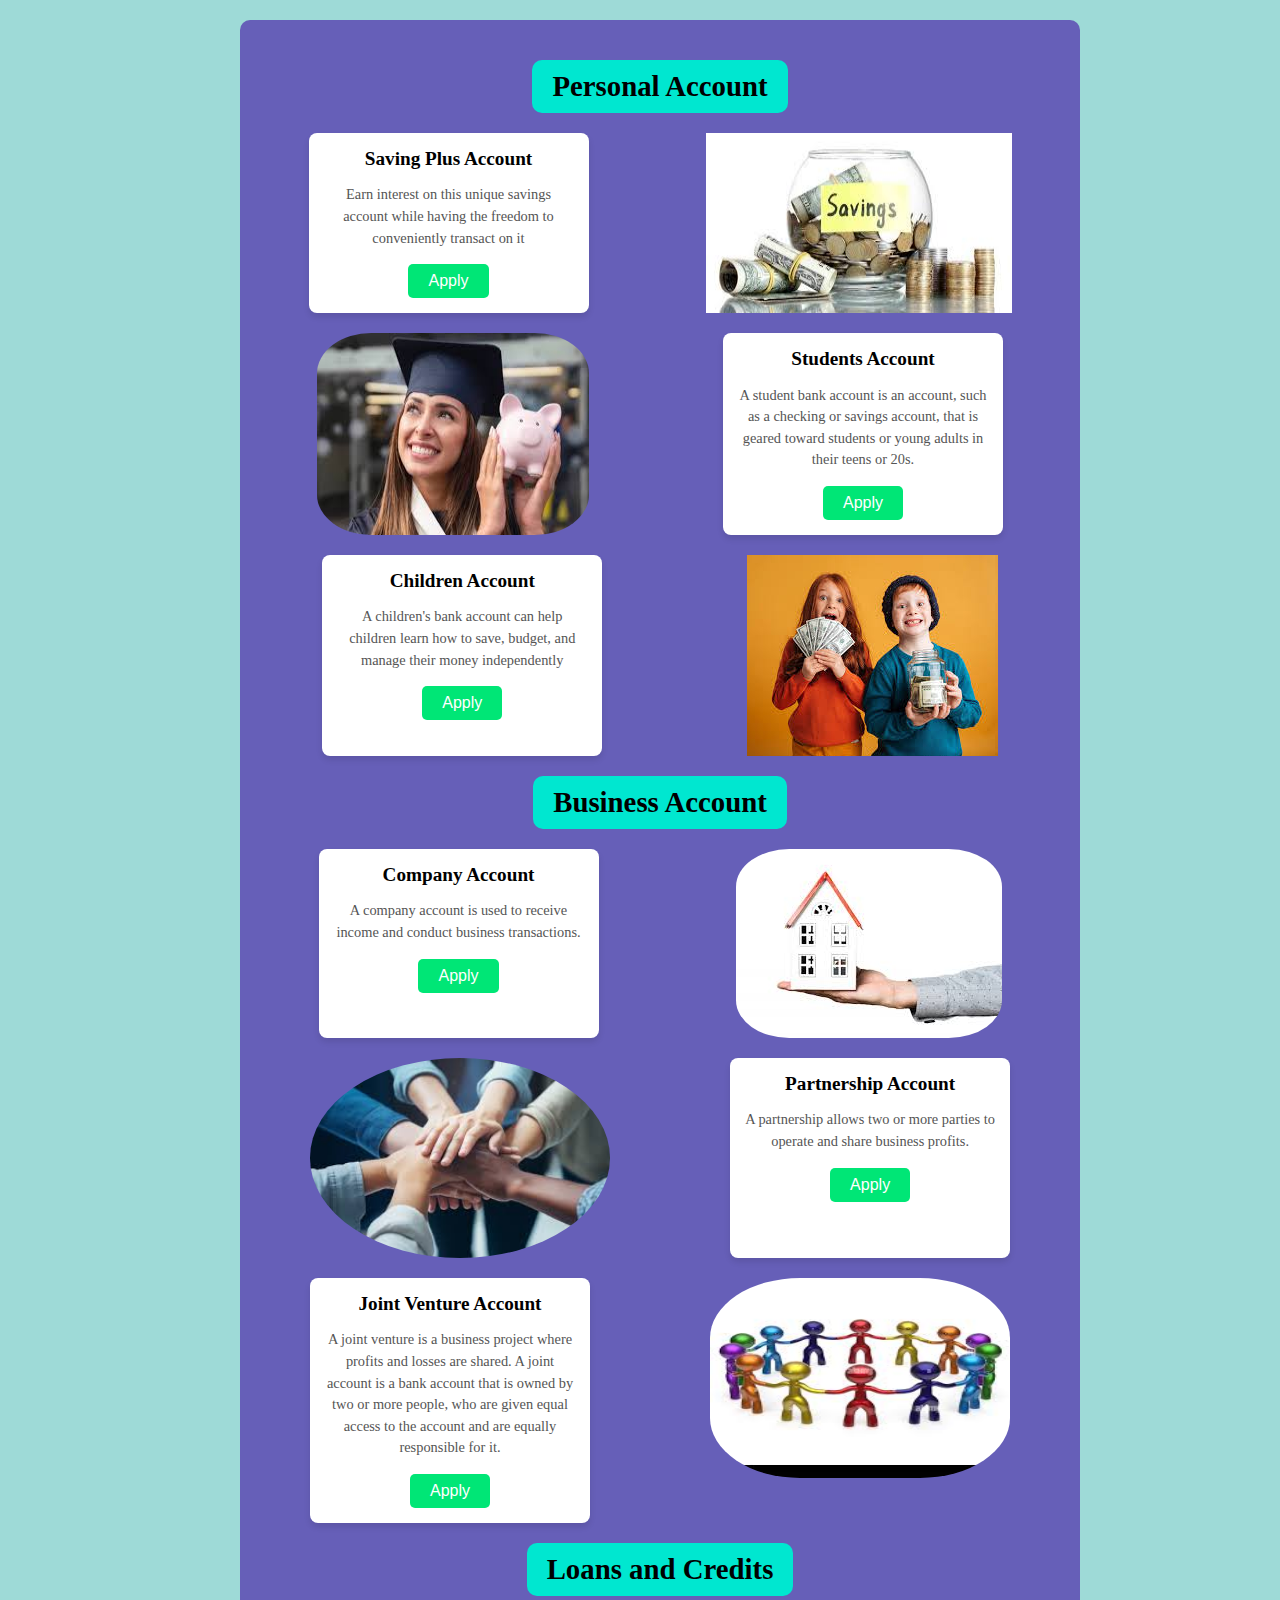
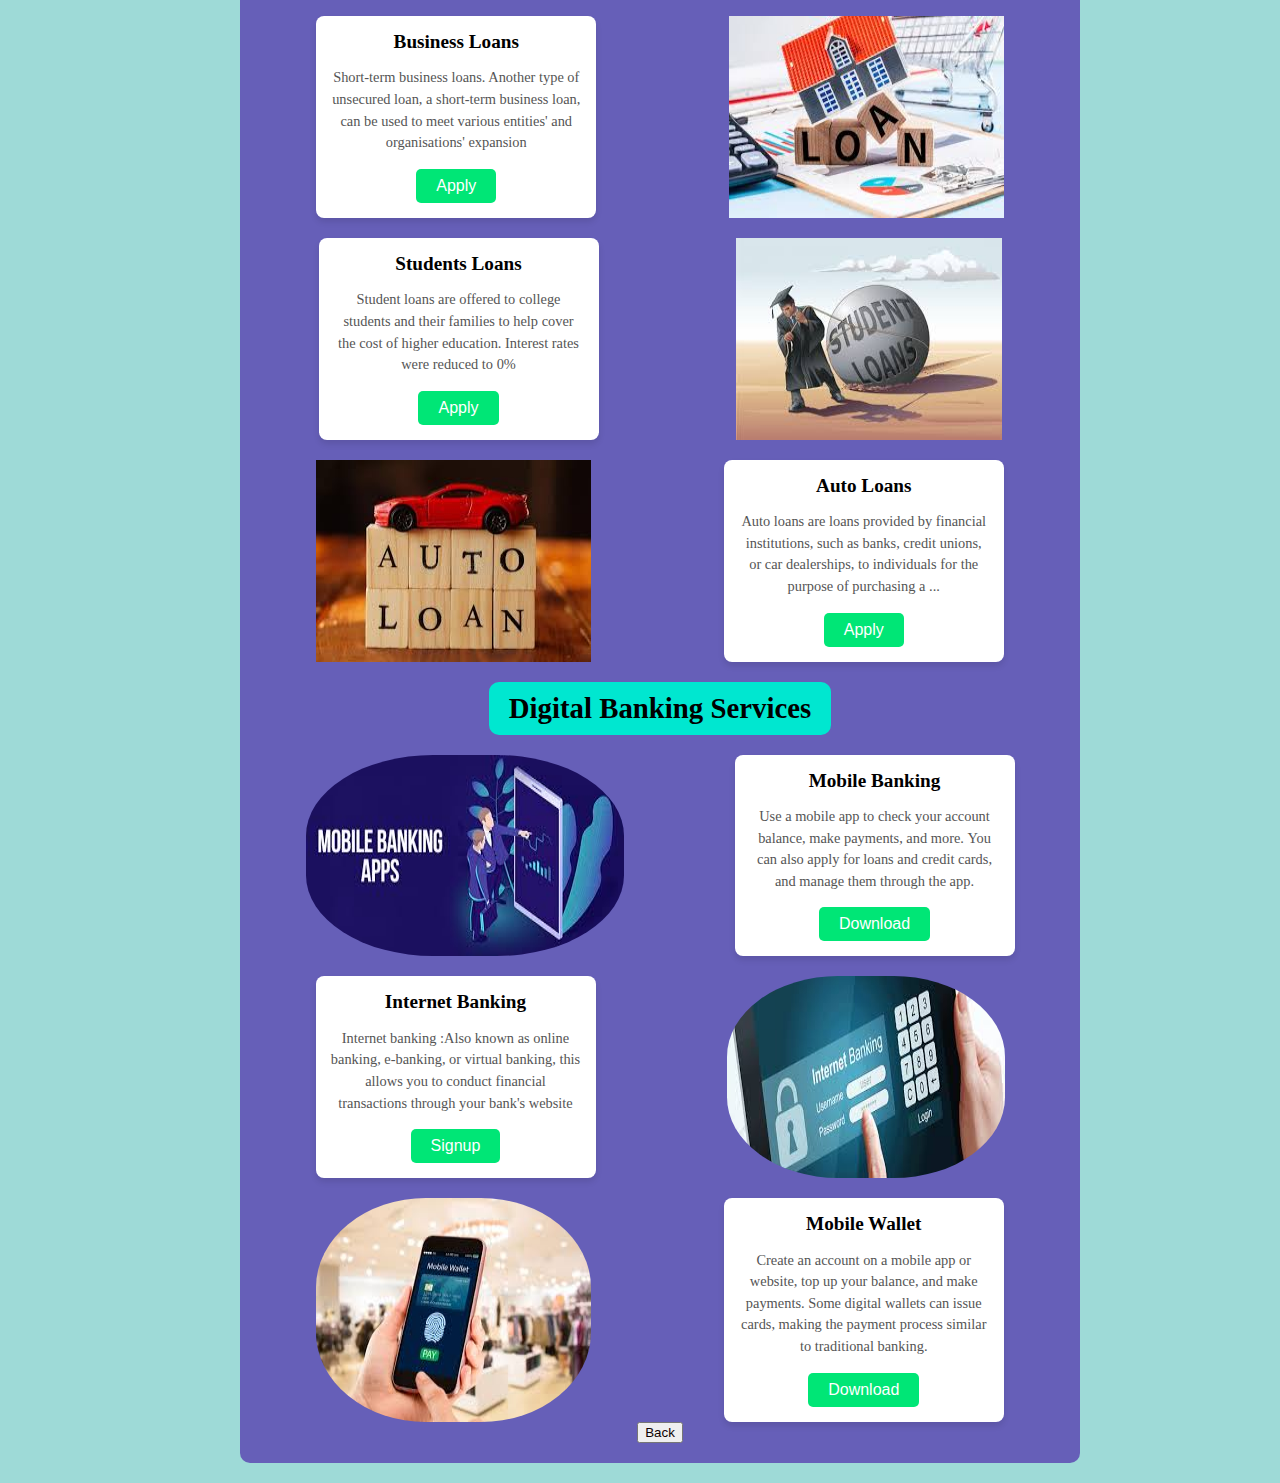
<file: pages/featuresextra.html>
<!DOCTYPE html>
<html lang="en">
<head>
    <meta charset="UTF-8">
    <meta name="viewport" content="width=device-width, initial-scale=1.0">
    <title>Bank of Rieta</title>
    <link rel="stylesheet" href="../src/style.css">
</head>
<body class="baddest">
    <!-- Personal Account Section -->
    <div class="pat">
        <h1 id="personal-feature" class="section-title">Personal Account</h1>

        <div class="naanas"> 
            <!-- Saving Plus Account -->
            <div class="naana">
                <h3 class="naana-title">Saving Plus Account</h3>
                <p class="naana-desc">Earn interest on this unique savings account while having the freedom to conveniently transact on it</p>
                <button class="apply-btn">Apply</button>
            </div>
            <img src="../images/saving plus.jpeg" alt="">

            <!-- Students Account -->
            <img src="../images/student saving.jpeg" alt="" class="stud"> <div class="naana"> 
                <h3 class="naana-title">Students Account</h3>
                <p class="naana-desc">A student bank account is an account, such as a checking or savings account, that is geared toward students or young adults in their teens or 20s.</p>
                <button class="apply-btn">Apply</button>
            </div>
           

            <!-- Children Account -->
          
            <div class="naana">
                <h3 class="naana-title">Children Account</h3>
                <p class="naana-desc">A children's bank account can help children learn how to save, budget, and manage their money independently</p>
                <button class="apply-btn">Apply</button>
            </div>
            <img src="../images/childen saving.jpeg" alt="" class="child">
        </div>


        <!-- Business Account Section -->

        <h1 id="business-feature" class="section-title">Business Account</h1>

        <div class="business">

        <!-- Company Account Section -->
        <div class="naana">
            <h3 class="naana-title">Company Account</h3>
            <p class="naana-desc">A company account is used to receive income and conduct business transactions.</p>
            <button class="apply-btn">Apply</button>
        </div>
             <img src="../images/company image.jpeg" alt="" class="company">
        
       <!-- Partnership Account Section -->
        
       <img src="../images/hands image.jpeg" alt="Partnership Account" class="pant">
       <div class="naana">
        <h3 class="naana-title">Partnership Account</h3>
        <p class="naana-desc">A partnership allows two or more parties to operate and share business profits.</p>
        <button class="apply-btn" >Apply</button>
      </div>

      <!-- Joint Venture Account Section  -->
        <div class="naana">
          <h3 class="naana-title">Joint Venture Account</h3>
          <p class="naana-desc">A joint venture is a business project where profits and losses are shared. A joint account is a bank account that is owned by two or more people, who are given equal access to the account and are equally responsible for it. </p>
          <button class="apply-btn">Apply</button>
        </div>
    
        <img src="../images/joint ventures.jpeg" alt="Joint Venture Account" class="venturess">
    </div>

    <!-- Loans and Credits -->
    <h1 id="loans-feature" class="section-title">Loans and Credits</h1>

    <div class="Credit">
        <div class="naana">
            <h3 class="naana-title">Business Loans</h3>
            <p class="naana-desc">Short-term business loans. Another type of unsecured loan, a short-term business loan, can be used to meet various entities' and organisations' expansion</p>
            <button class="apply-btn">Apply</button>
        </div>
        <img src="../images/loan im.jpeg" alt="">

        <div class="naana">
            <h3 class="naana-title">Students Loans</h3>
            <p class="naana-desc">Student loans are offered to college students and their families to help cover the cost of higher education. Interest rates were reduced to 0%</p>
            <button class="apply-btn">Apply</button>
        </div>
        <img src="../images/student loan.jpeg" alt="">


        <img src="../images/auto loan.jpeg" alt="">
        <div class="naana">
            <h3 class="naana-title">Auto Loans</h3>
            <p class="naana-desc">Auto loans are loans provided by financial institutions, such as banks, credit unions, or car dealerships, to individuals for the purpose of purchasing a ...</p>
            <button class="apply-btn">Apply</button>
        </div>
        

    </div>

    <!-- Digtal Banking -->
    <h1 id="digital-feature" class="section-title">Digital Banking Services</h1>
    <div class="internet">
        <img src="../images/mobile banking.jpeg" alt="" class="fan">
        <div class="naana">
            <h3 class="naana-title">Mobile Banking</h3>
            <p class="naana-desc">Use a mobile app to check your account balance, make payments, and more. You can also apply for loans and credit cards, and manage them through the app.</p>
            <button class="apply-btn">Download</button>
        </div>


        <div class="naana">
            <h3 class="naana-title">Internet Banking</h3>
            <p class="naana-desc">Internet banking :Also known as online banking, e-banking, or virtual banking, this allows you to conduct financial transactions through your bank's website</p>
            <button class="apply-btn">Signup</button>
        </div>
        <img src="../images/internet banking.jpeg" alt="" class="fan">


        <img src="../images/mobile wallet.jpeg" alt="" class="fan">
        <div class="naana">
            <h3 class="naana-title">Mobile Wallet</h3>
            <p class="naana-desc">Create an account on a mobile app or website, top up your balance, and make payments. Some digital wallets can issue cards, making the payment process similar to traditional banking.</p>
            <button class="apply-btn">Download</button>
        </div>

        
    </div>
    <div><button class="bac"><a href="features.html">Back</a> </button></div>
        </div>
        
        </div>
        
      </div>
    </div>

    <script src="../src/featuresextra.js"></script>
</body>
</html>
</file>
<file: src/style.css>
@import url('https://fonts.googleapis.com/css2?family=Montserrat:ital,wght@0,100..900;1,100..900&display=swap');

html, body {
  margin: 0;
  padding: 0;
  width: 100%;
  overflow-x: hidden; /* Ensures no horizontal scrolling */
  background-color: #0df3f32d;
}

/* Adjust for tablets */
@media (max-width: 768px) {
  body {
    font-size: 16px;
  }

  .header_container {
    font-size: 20px;
    padding: 15px;
  }
}

/* Adjust for mobile phones */
@media (max-width: 480px) {
  body {
    font-size: 14px;
  }

  .header_container {
    font-size: 18px;
    padding: 10px;
  }
}
  
.head_container{
    background-image: url(../images/img\ bankbac.jpg); 
     height: 500px;
    background-repeat: no-repeat;
    background-size: cover;
    background-position: 70% 20%;
    text-align: center;
    /* position: absolute;
    top: 0;
    bottom: 0;
    left: 0;
    right: 0; */
    
  }
  .fade-in-text {
    font-size: 21px; 
    color: #ffffff; /* Initial text color */
    background-color: #0191cabe; /* Background color */
    padding: 20px; /* Padding around the text */
    margin: 20px auto; /* Center with margin */
    width: 80%; 
    box-shadow: 0 4px 15px rgba(0, 0, 0, 0.3); /* Subtle shadow */
    opacity: 0; /* Start fully transparent */
    transform: translateY(20px); /* Start slightly moved down */
    animation: fadeIn 3s ease-in-out forwards; /* Fade-in effect */
    border-radius: 8px; /* Smooth rounded corners */
    text-align: center; /* Center-align text */
    /* height: 50%; */
  }
  
  /* Fade-in animation */
  @keyframes fadeIn {
    0% {
      opacity: 0;
      transform: translateY(20px); /* Downward position */
      color: #007BFF; /* Start with a different text color */
    }
    50% {
      opacity: 0.5;
      transform: translateY(10px); /* Midway position */
      color: #fff; /* Transition to white */
    }
    100% {
      opacity: 1;
      transform: translateY(0); /* Normal position */
    }
  }
  
  .pay{
    display: flex;
    gap: 50px;
    margin-right: 70px;
    font-size: larger;
    padding: 10px;
    background-color: #a86565;

  }
  nav{
    display: flex;
    flex-wrap: wrap;
    gap: 100px;
    justify-content: right;
    padding: 30px;
    /* background-color: aqua; */
    
  }
  nav ul {
    list-style: none;
    text-align: center;
}
a{
    color: white;
    text-decoration: none;
    /* background-color: #555; */
}
a:hover{
    color: rgb(231, 245, 33);
}
h1{
color: rgb(15, 239, 247);
/* background-color: rgb(64, 25, 238); */
}
.bigbox:hover{
    background-color: aliceblue;
  }
  .nav{
    background-color: blanchedalmond; 
    margin-bottom: 50px;
    gap: 70px;
}
.nav ul{
    display: flex;
    flex-wrap: wrap;  
   justify-content: space-between;
   flex-direction: row;
   /* background-color: aliceblue; */
   padding-bottom: 100px;
   list-style: none;
   border: 2px solid #ddd;
   border-radius: 10px;
}
.nav ul li a{
    text-decoration: none;
}
.logo{
    display: flex;
    justify-content: start;
    margin-left: 5px;
    margin-top: -100px;
}
marquee {
  color: #ffffff;
  font-size: 20px;
  padding: 2px;
  background-color: #25ecec;
  text-align: center;
  border: 1px solid #ddd;
  margin-top: -50px; 
  font-family: 'Courier New', Courier, monospace;
  font-weight: bolder;
  position:absolute; 
  top: 50px; 
  width: 100%; 
  z-index: 999;
/*    z-index: 999; */
}
.containerone{
  text-align: center;
}

/* body{
  background-image: url(../images/jss.jpeg);
  background-size: cover; 
  background-repeat: no-repeat; 
  background-attachment: fixed;
  height: 400px;
} */
.all{
    display: flex;
    flex-wrap: wrap;
    width: 100%;
    height: 200px;
    gap: 80px;
    border: 2px solid #8c2ce6;
    border-radius: 10px;
}
h4, p1 {
  opacity: 0;
  transform: translateY(-50px);
  transition: all 1s ease-out;
}
.welcome-animate {
  opacity: 1;
  transform: translateY(0);
}
.images{
    height: 200px;
}
.fade-image {
  opacity: 0;
  transition: opacity 1.5s ease-in-out;
}
.fade-image.show {
  opacity: 1;
}
.center{
    margin-left: 600px;
    border: 2px solid #ddd;
    border-radius: 10px; 
    animation: float 10s infinite alternate;
          
}

.conta{
    background-color: rgb(150, 63, 231);
    text-shadow: 1px 1px 2px darkgrey;
    display: flex;
    gap: 100px;
    padding-bottom: 20px;
}

.copyright{
  background-color: rgb(150, 63, 231);
  text-shadow: 1px 1px 2px lightgray;
}
.rate{
  display: flex;
  gap: 60px;

}
.info{
  text-align: center;
}
.vice{
  display: flex;
  flex-direction: column;
  margin-bottom: 20px;

}
h3{
  /* background-color: rgb(204, 80, 204); */
  text-align: center;
  padding-top: 10px;
  margin-top: -10px;
}
h4{
  color: black;
  
}
.her{
  width: 40%;
  text-align: justify;
  font-size: larger;
  font-style: italic;
  margin-bottom: -20px;

} 
.her p{
  margin-top: 70px;
  letter-spacing: 2px;
}
.lon{
  width: 25%;
}
.lon img{
  width: 100%;
}
.are{
  background-color: rgb(35, 231, 28);
  text-align: center;
  margin-bottom: 50px;
}
/* Blinking text */ */
/* .bank { text-align: center;
    font-size: 2.5rem;
    color:black;
    animation: blink 1s step-start infinite;
} */

.features {
  text-align: center;
  padding: 20px;
  /* justify-content: center; */
  width: 50%;

  /* display: flex; */
}
.ex{
  text-align: center;
    font-size: 18px;
    margin: 20px auto;
    max-width: 600px;
    opacity: 0;
    transform: translateY(-20px);
    transition: opacity 1s ease, transform 1s ease;
}
.username {
  color: #0f13f0; 
  font-weight: bold;
}

.features h1 {
  font-size: 24px;
  text-align: center;
  width: 20%;
  margin: 20px auto 20px; /*top, right and left, bottom*/
  /* justify-content: center; */
}

.features-cards {
  display: flex;
  justify-content: center;
  gap: 70px;
  flex-wrap: wrap;
}

.card {
  background: linear-gradient(to bottom, #ccf0ff, #1b81b8);
  border-radius: 10px;
  padding: 15px;
  width: 200px;
  box-shadow: 0 4px 8px rgba(0, 0, 0, 0.1);
  text-align: center;
}

.card img {
  width: 100%;
  height: auto;
  border-radius: 10px;
  opacity: 0;
  transition: opacity 2s ease-in-out;
}
.card img.visible {
  opacity: 1;
}

.card h3 {
  margin: 10px 0 0;
  font-size: 18px;
  color: #306bbf;
}
.main {
  padding: 20px;
  /* max-width: 800px; */
  margin: auto;
  display: flex;
  background-color: #25ecec;
  height: 700px;
  
}
.about1 {
  /* background: white; */
  padding: 10px;
  border-radius: 8px;
  box-shadow: 0 0 10px rgba(0, 0, 0, 0.1);
  width: 700px;
  height: 400px;
  /* background-color: #5b8af1; */
  font-style: normal;
  font-size: large;
  max-height: 200px;
}
.about-image {
  width: 550px;
  height: 550px;
  border-radius: 8px;
  
  /* display: flex; */
  /* margin: 20px; */
  display: flex;
  justify-content: center;
  align-items: center;

}

.about-image img {
  width: 550px;
  height: 550px;
  border-radius: 8px;
  
  /* display: flex; */
  /* margin: 20px; */
  /* width: 80%;
  height: 60%; */

}

.hero{
  width: 30%;
  max-height: 70%;
  border-radius: 10px;
  object-fit: cover;
  margin-left: 500px;
  /* background-color: #a8aee675 ; */
}
.Jackie{
  display: flex;
  flex-wrap: wrap;
  width: 100%;
  /* height: auto; */
  border-radius: 10px;
  background-color: #0df3f3;
margin-top: -20px;
justify-content: space-between;
}
.mad{
  width: 25%;
  padding: 20px;
  /* height: auto; */
  border-radius: 20px;
  gap: 30%;
 
}
.you1{
  display: none;
}
.read1{
  display: none;
}

.you2{
  display: none;
}
.read2{
  display: none;
}
.you3{
  display: none;
}
.read3{
  display: none;
}
.mad img{
  height: 400px;
  border-radius: 40px;
  /* gap: 40%; */

}
.team h3{
  background-color: #e0e5ec;
  align-items: center;
}


/* Right Section */
/* .right-section {
  flex: 1;
  background-color: #ffffff;
  padding: 40px;
  border-radius: 15px;
  box-shadow: 0 4px 6px rgba(0, 0, 0, 0.1);
  width: 300px;
 
} */
 .contact-section{
  display: flex;
  justify-content: center;
  gap: 100px;
  background-color: #a8aee675;
  padding-top: 30px;
} 

.form-container{
  background-color: #ebdc12;
  padding: 30px;
  border-radius: 10%;
  margin-bottom: 10px;
  width: 400px;
  
}

.col:hover{
  background-color: #5bf18d;
  justify-content: center;
  
}

.me{
  width: 400px;
  height: 500px;
  border: 5px black;
  border-radius: 20px;
}
/* sign up */
.right-section h1 {
  font-size: 2em;
  color: #e0e5ec;
  width: 400px;
  height: 100px;
}

.right-section p {
  color: #0e0202;
  margin-top: 10px;
}

.google-button {
  width: 350px;
  padding: 10px;
  background-color: #4285F4;
  color: white;
  font-size: 1em;
  border: none;
  border-radius: 5px;
  margin: 20px 0;
  cursor: pointer;
}

.google-button:hover {
  background-color: #306bbf;
  width: 350px;
}

.form-group {
  margin-bottom: 20px;
  width: 330px;
}

input[type="text"], input[type="email"], input[type="password"] {
  width: 330px;
  padding: 10px;
  border: 1px solid #ccc;
  border-radius: 5px;
  font-size: 1em;
}

.signup-button {
  width: 100%;
  padding: 10px;
  background-color: #0047AB;
  color: white;
  font-size: 1em;
  border: none;
  border-radius: 5px;
  cursor: pointer;
}

.signup-button:hover {
  background-color: #003380;
}

.signin-text {
  font-family: "Montserrat", sans-serif;
  text-align: left;
  margin-top: 15px;
  font-weight: bold;
  font-size: 1;
}

.signin-text a {
  color: #0047AB;
  text-decoration: none;
  font-weight: bold;
}

.signin-text a:hover {
  text-decoration: underline;
}

/* sign In */
/* input{

} */

.forgot{
color: white;
text-shadow: 2px 2px 2px red;
/* margin-top: 10px; */
width: 80%;
}

.forgot-pw{
  display: flex;
  width: 320px;
  justify-content: center;
  /* align-items: center; */
}

.in{
  width: 100%;
  padding: 10px;
  background-color: #0047AB;
  color: white;
  font-size: 1em;
  border: none;
  border-radius: 5px;
  cursor: pointer;
}
.in:hover{
  background-color: #306bbf;
  width: 350px;
}
.Create{
  font-family: "Montserrat", sans-serif;
  text-align: left;
  margin-top: 15px;
  font-weight: bold;
  font-size: 1;
}
.Create a{
  color: #0047AB;
  text-decoration: none;
  font-weight: bold;

}
.sign-form {
  margin-bottom: 20px;
  width: 320px;
}

/*  */
.containertwo{
  display: flex;
  background-image: url(../images/saving-vs-investing.webp);
  background-repeat: no-repeat;
  background-size: cover;
  gap: 500px;
  /* width: 500px; */
/* background-color: #b816e0; */
} 
.left-section{
  width: 300px;
  height: 20%;
}

.ed{
  gap: 700px;
}
/* login css */
label{
  color: black
}
.company_name{
  font-family: "Montserrat", sans-serif;
  font-optical-sizing: auto;
  font-weight: bold;
  font-style: normal;
  color: black;
  font-size: 1.5em;
}

/* featuresextra */

/* General Reset */
/* * {
  margin: 0;
  padding: 0;
  box-sizing: border-box;
  font-family: Arial, sans-serif;
} */

/* Body Styles */
.baddest {
  background-color: #9EDAD7;
  display: flex;
  justify-content: center;
  align-items: center;
  flex-direction: column;
  padding: 20px;
}

/* Container for the Accounts */
.pat {
  background-color: #665fb8;
  border-radius: 10px;
  padding: 20px;
  text-align: center;
  width: 80%;
  max-width: 800px;
}

/* Section Titles */
.section-title {
  background-color: #00e7d0;
  color: black;
  display: inline-block;
  padding: 10px 20px;
  border-radius: 10px;
  font-size: 1.8rem;
  margin: 20px 0;
}

/* .business-title {
  margin-top: 40px;
} */

/* Cards Container */
.naanas {
  display: flex;
  justify-content: space-around;
  flex-wrap: wrap;
  gap: 20px;
}

/* Individual Card */
.naana {
  background-color: white;
  border-radius: 8px;
  box-shadow: 0 4px 6px rgba(0, 0, 0, 0.1);
  padding: 15px;
  width: 30%;
  min-width: 250px;
  text-align: center;
}

.naana-title {
  /* color: #4a47a3; */
  font-size: 1.2rem;
  margin-bottom: 10px;
}

.naana-desc {
  color: #555;
  font-size: 0.9rem;
  margin-bottom: 15px;
  line-height: 1.5;
}

/* Apply Button */
.apply-btn {
  background-color: #00e676;
  color: white;
  border: none;
  padding: 8px 20px;
  font-size: 1rem;
  border-radius: 5px;
  cursor: pointer;
  transition: background-color 0.3s;
}

.apply-btn:hover {
  background-color: #00c360;
}

.child:hover{
  border-radius: 40%;
}
.stud{
  border-radius: 20%;
}
.business{
  display: flex;
  justify-content: space-around;
  flex-wrap: wrap;
  gap: 20px;
}

.venturess{
  border-radius: 30%;
  width: 300px;
  height: 200px;
}
.pant{
  border-radius: 50%;
  height: 200px;
}
.company{
  border-radius: 20%;
  
}

/* loans and credits */
.Credit{
  display: flex;
  justify-content: space-around;
  flex-wrap: wrap;
  gap: 20px;
}

/* Digital services */
.internet{
  display: flex;
  justify-content: space-around;
  flex-wrap: wrap;
  gap: 20px;
}
.fan{
  border-radius: 40%;
}

.bac a{
  display: flex;
  justify-content: space-around;
  color: #0e0202;
}
.num2{
  border-radius: 50%;
}
.sub{
  display:flex;
  justify-content: center;
  /* margin: 0 auto; */
}
h5{
  font-size: medium;
}
.conta{
  top: 90px;
}
.dadavi{
  color: blue;
}
</file>
